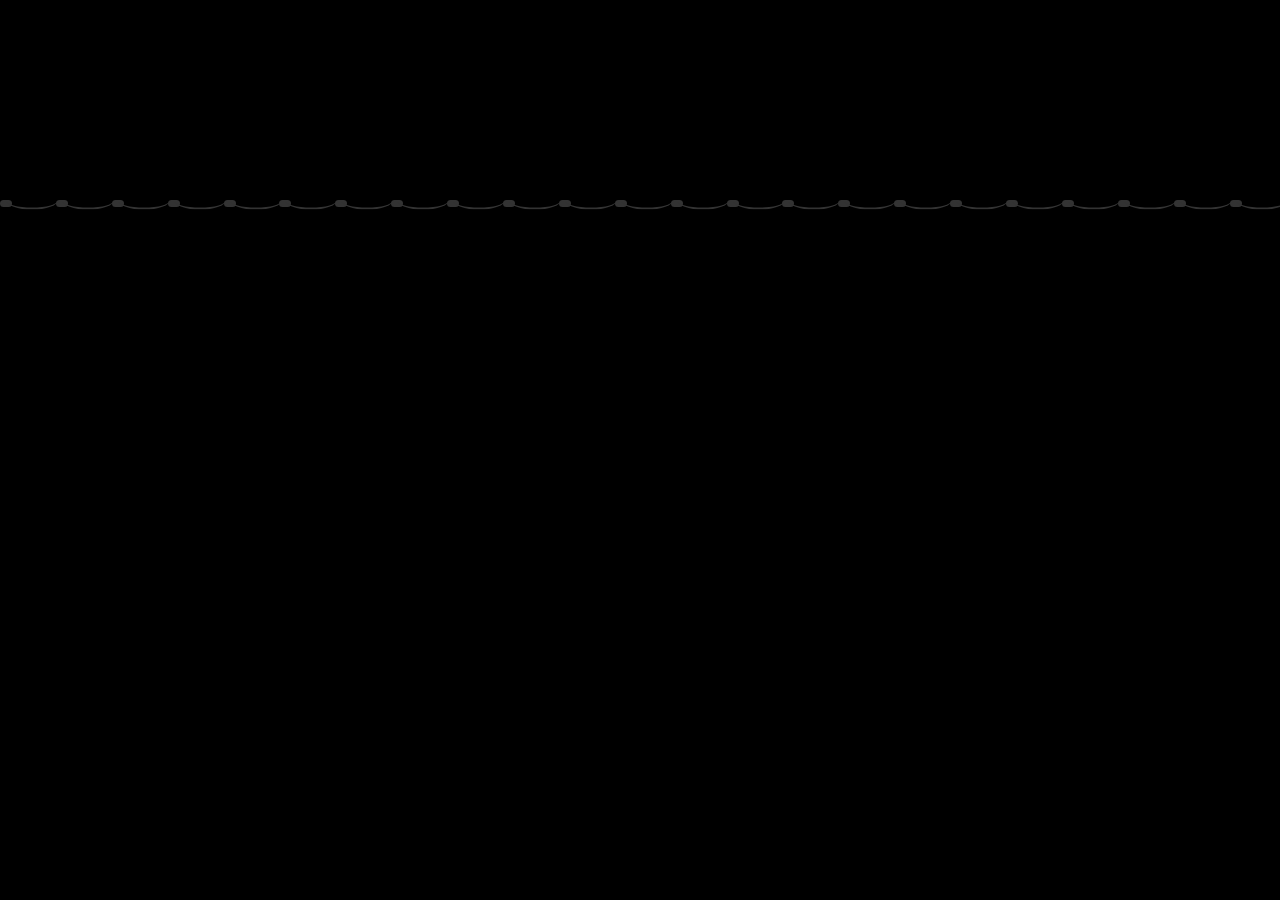
<file: 01 - 彩灯效果/index.html>
<!DOCTYPE html>
<html lang="zh-Hans">

<head>
    <meta charset="UTF-8">
    <meta name="viewport" content="width=device-width, initial-scale=1.0">
    <title>编译中梦见未来</title>
    <link rel="stylesheet" href="index.css">
</head>

<body>
    <div class="channel">
    </div>
    <div class="container">
        <ul class="light">
            <li></li>
            <li></li>
            <li></li>
            <li></li>
            <li></li>
            <li></li>
            <li></li>
            <li></li>
            <li></li>
            <li></li>
            <li></li>
            <li></li>
            <li></li>
            <li></li>
            <li></li>
            <li></li>
            <li></li>
            <li></li>
            <li></li>
            <li></li>
            <li></li>
            <li></li>
            <li></li>
            <li></li>
            <li></li>
            <li></li>
            <li></li>
            <li></li>
            <li></li>
            <li></li>
            <li></li>
            <li></li>
            <li></li>
            <li></li>
        </ul>
    </div>
</body>

</html>
</file>
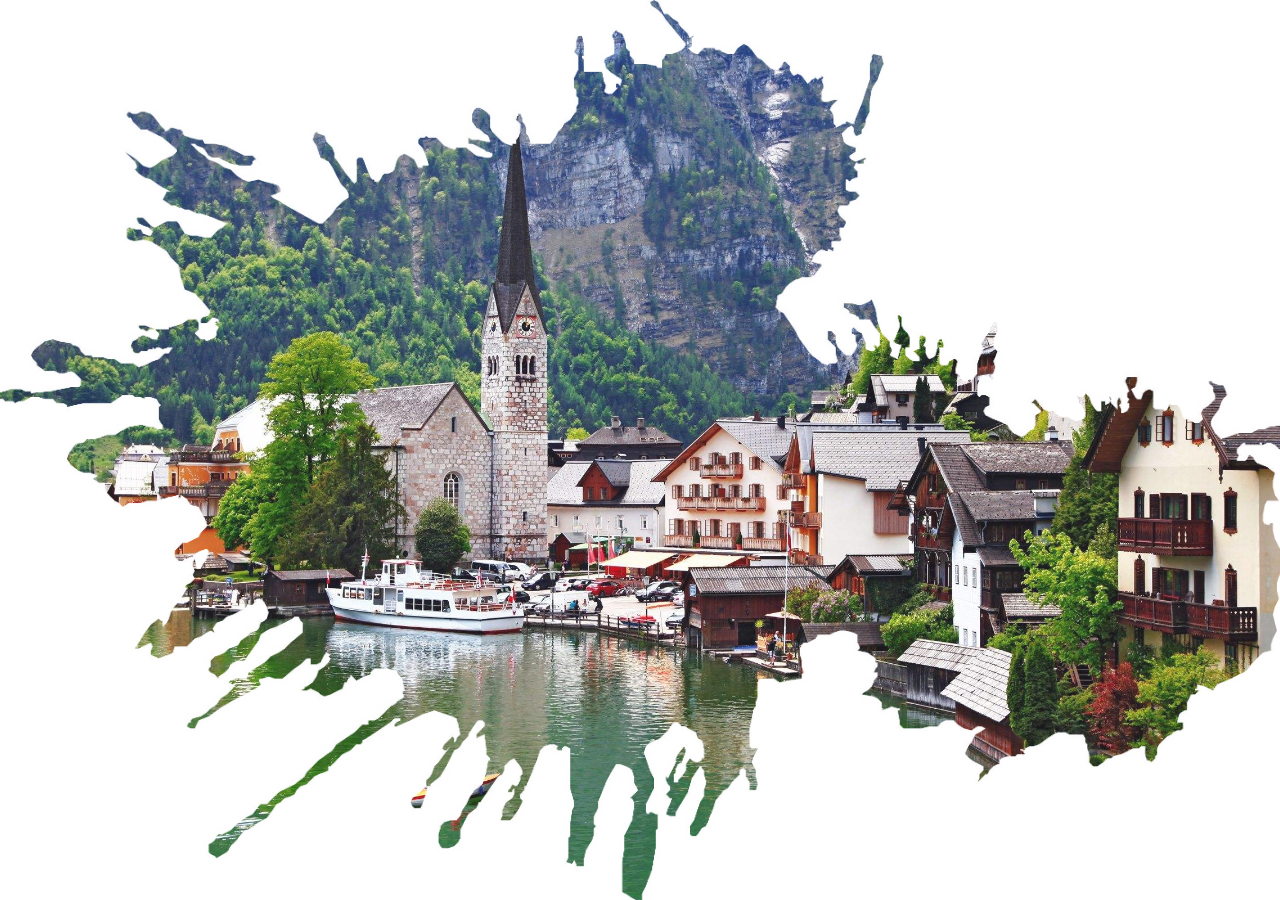
<file: 03 - mix-blend-mode/index.html>
<!DOCTYPE html>
<html lang="zh-Hans">

<head>
    <meta charset="UTF-8">
    <meta name="viewport" content="width=device-width, initial-scale=1.0">
    <title>编译中梦见未来</title>
    <link rel="stylesheet" href="index.css">
</head>

<body>
    <div class="container">
        
    </div>
</body>

</html>
</file>
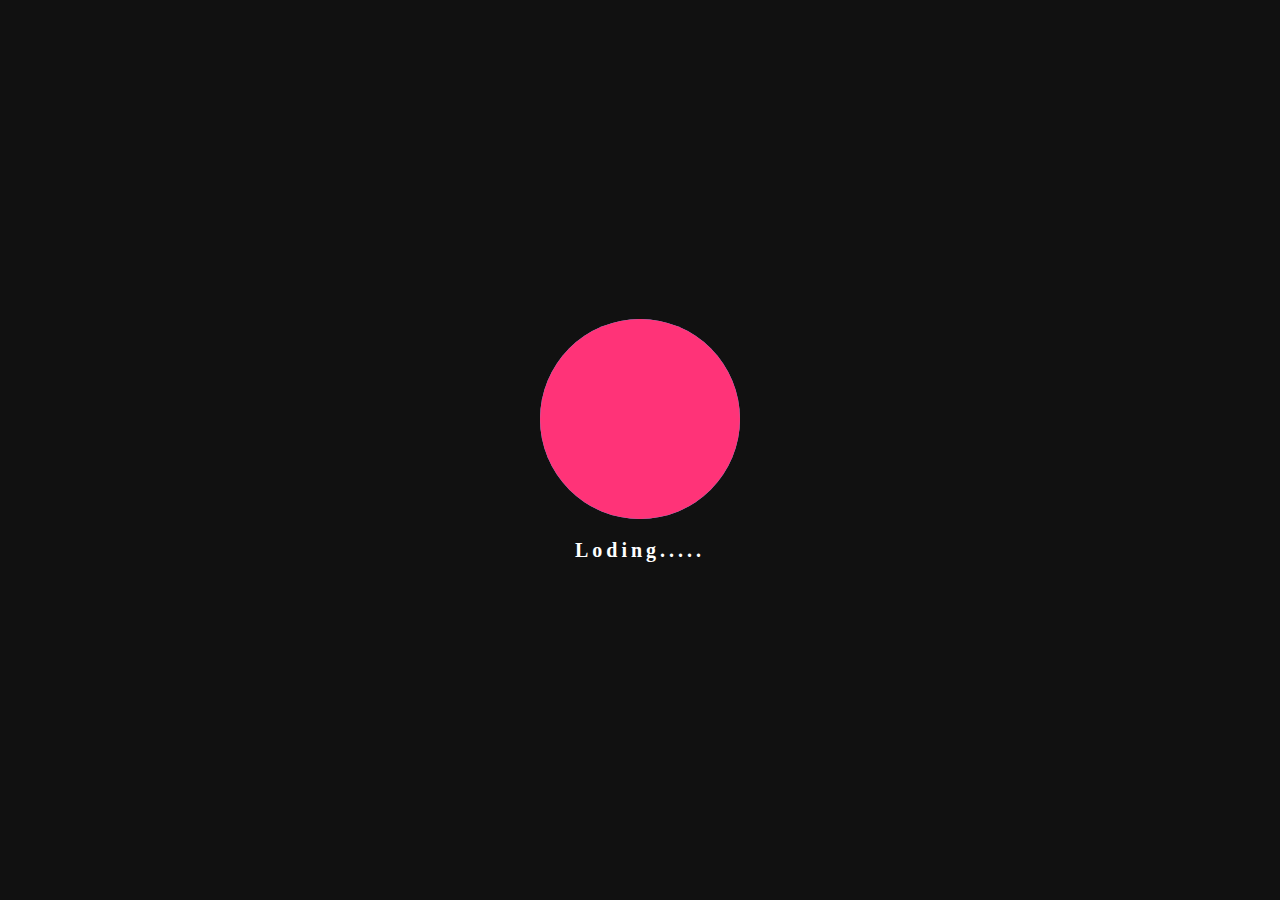
<file: 04 - 冒泡加载/index.html>
<!DOCTYPE html>
<html lang="en">
<head>
  <meta charset="UTF-8">
  <meta http-equiv="X-UA-Compatible" content="IE=edge">
  <meta name="viewport" content="width=device-width, initial-scale=1.0">
  <title>冒泡加载</title>
  <link rel="stylesheet" href="./index.css">
</head>
<body>
  <div class="container">
    <div class="box">
      <div class="circle"></div>
      <div class="circle"></div>
    </div>
    <h2>Loding.....</h2>
  </div>
</body>
</html>
</file>
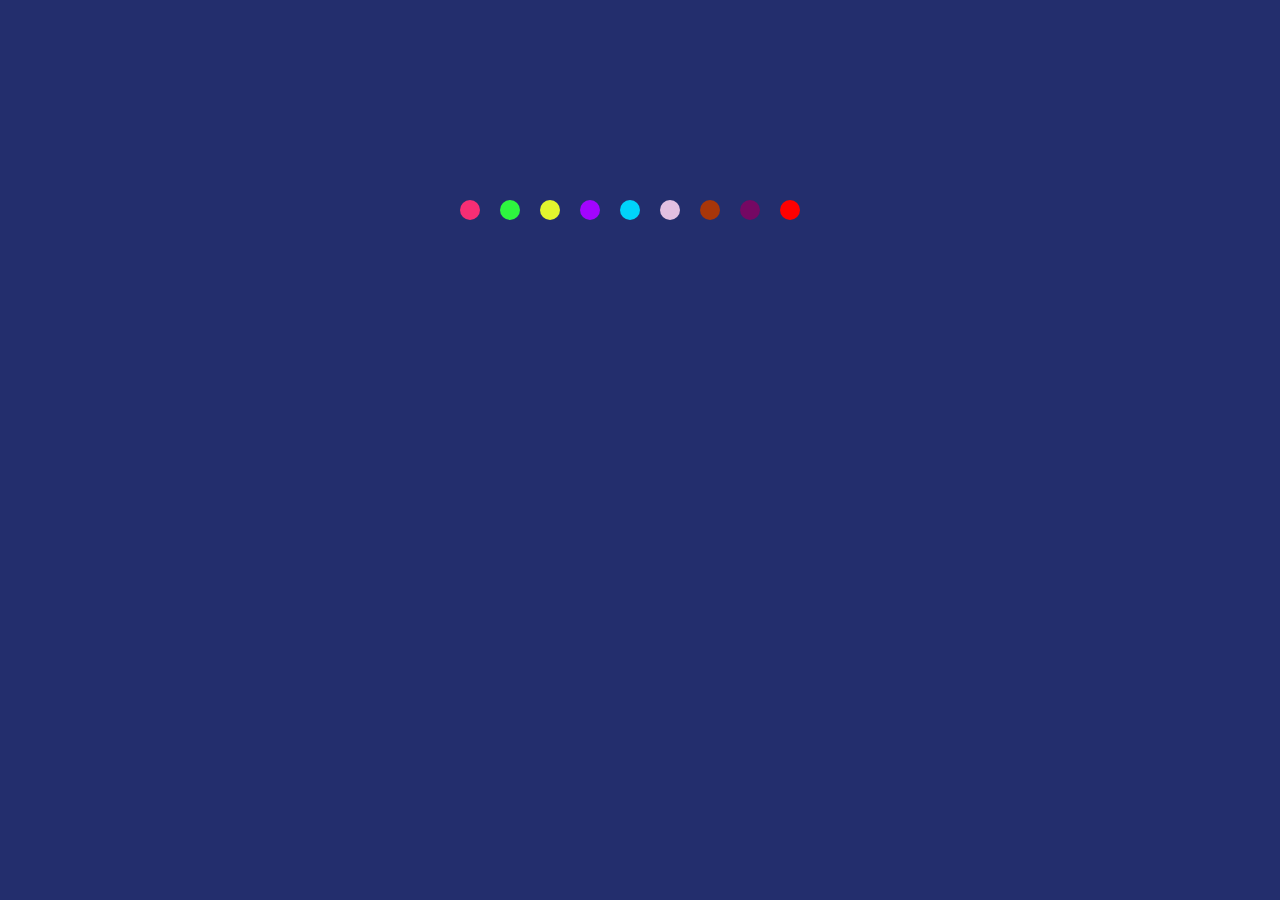
<file: 05 - 彩虹加载/index.html>
<!DOCTYPE html>
<html lang="en">
<head>
  <meta charset="UTF-8">
  <meta http-equiv="X-UA-Compatible" content="IE=edge">
  <meta name="viewport" content="width=device-width, initial-scale=1.0">
  <title>彩虹加载</title>
  <link rel="stylesheet" href="./index.css">
</head>
<body>
  <div id="box">
    <ul>
      <li></li>
      <li></li>
      <li></li>
      <li></li>
      <li></li>
      <li></li>
      <li></li>
      <li></li>
      <li></li>
    </ul>
  </div>
</body>
</html>
</file>
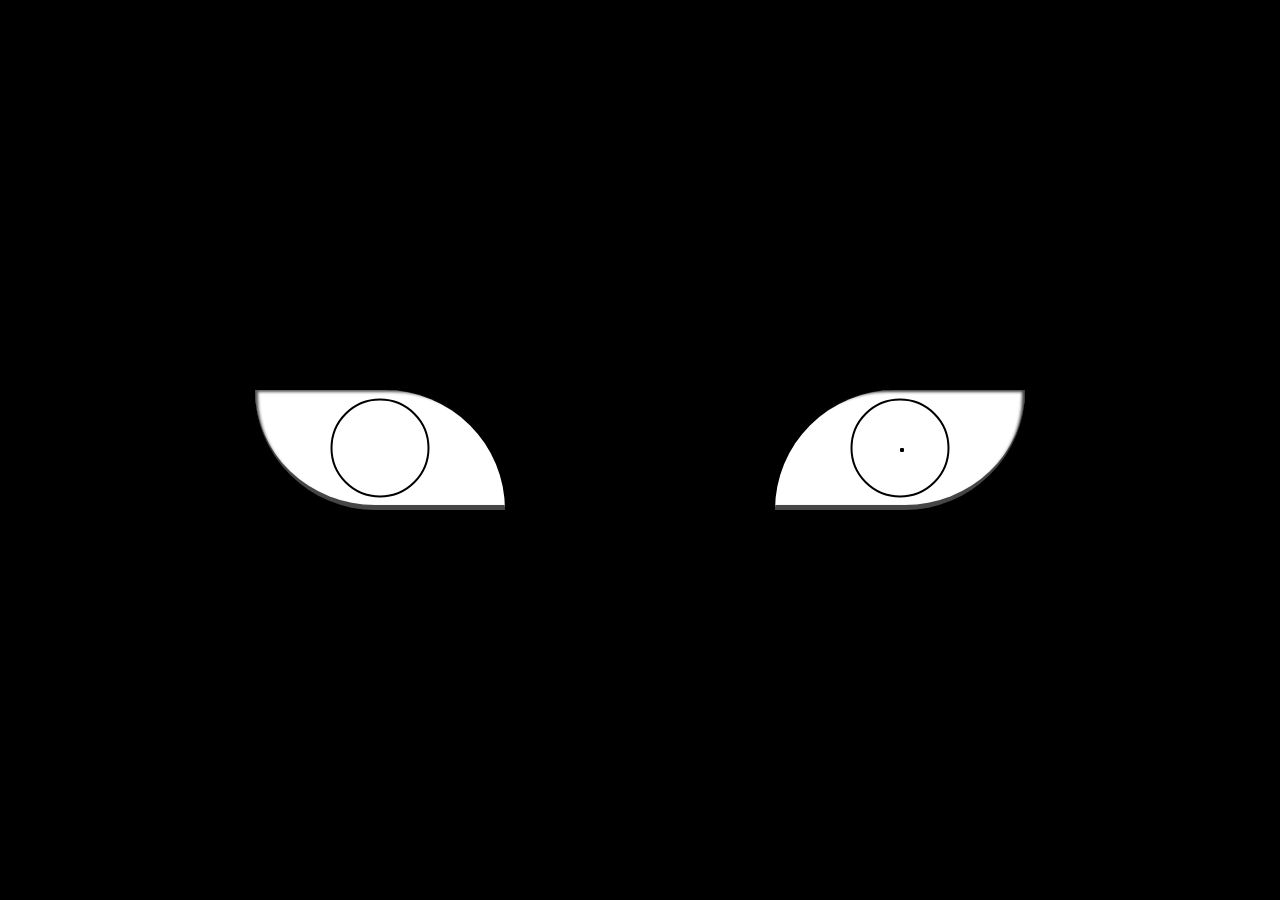
<file: 10 - 写轮眼/index.html>
<!DOCTYPE html>
<html lang="en">

<head>
  <meta charset="UTF-8">
  <meta http-equiv="X-UA-Compatible" content="IE=edge">
  <meta name="viewport" content="width=device-width, initial-scale=1.0">
  <title>写轮眼</title>
  <link rel="stylesheet" href="./index.css">
</head>

<body>
  <div class="zuo">
    <div class="zuoZong">
      <div class="zuoYu">
        <span class="yu"></span>
        <span class="yu"></span>
        <span class="yu"></span>
      </div>
    </div>
  </div>

  <div class="you">
    <div class="dian"></div>
    <div class="youYu">
      <span class="quan" style="--r: 2;"></span>
      <span class="quan" style="--r: 3;"></span>
      <span class="quan" style="--r: 4;"></span>
    </div>
  </div>
</body>

</html>
</file>
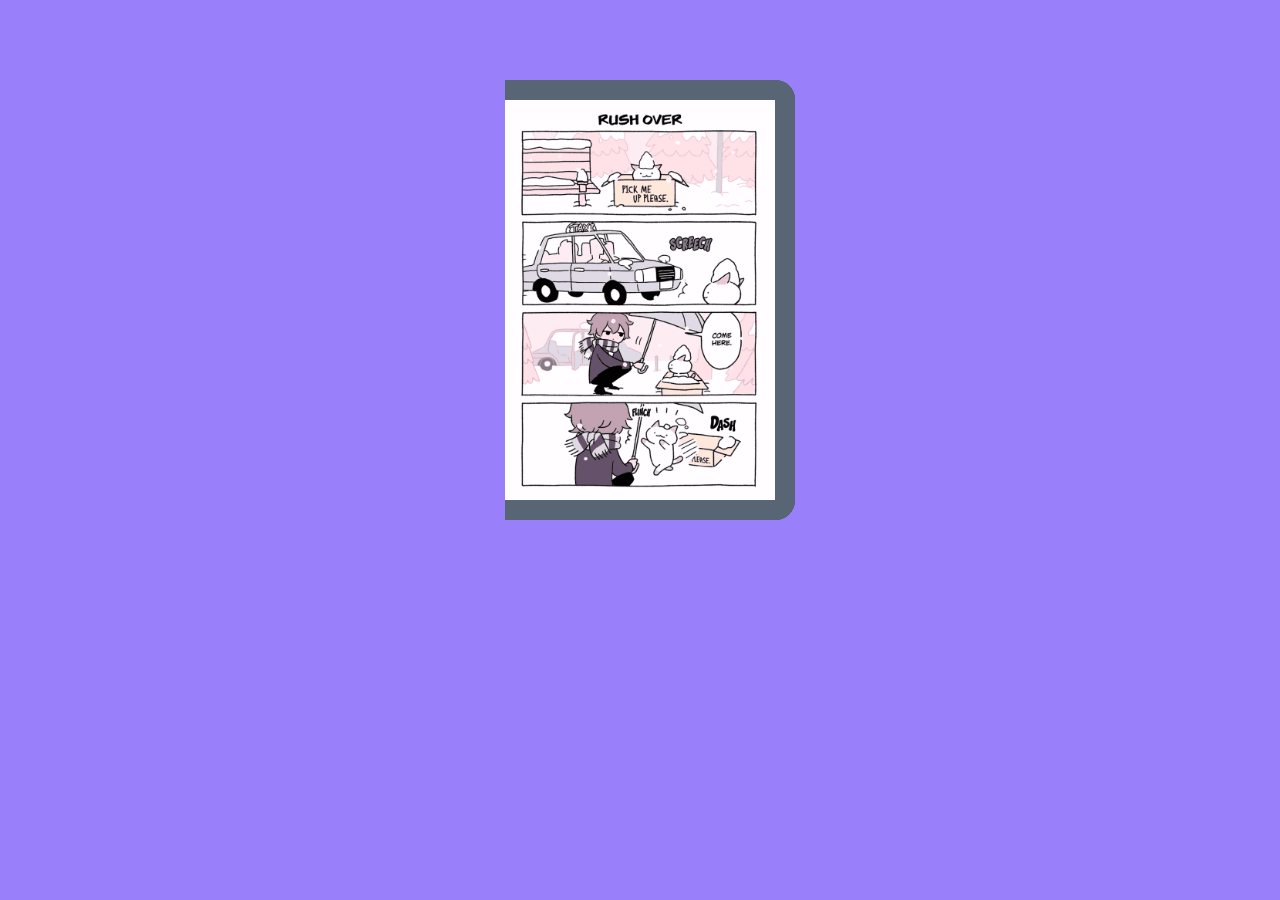
<file: 7 - 翻书动画/index.html>
<!DOCTYPE html>
<html lang="en">

<head>
  <meta charset="UTF-8">
  <meta http-equiv="X-UA-Compatible" content="IE=edge">
  <meta name="viewport" content="width=device-width, initial-scale=1.0">
  <title>翻书动画</title>
  <link rel="stylesheet" href="./index.css">
</head>

<body>
  <div class="a">
    <div class="b" style="--i:2;background-image: url(./image/1.gif);"></div>
    <div class="c" style="--i:4;--s:1; background-image: url(./image/2.gif);"></div>
    <div class="d" style="--i:3;--s:2; background-image: url(./image/3.gif);"></div>
    <div class="e" style="--i:2;--s:3; background-image: url(./image/4.gif);"></div>
    <div class="f" style="--i:1;--s:4; background-image: url(./image/5.gif);"></div>
  </div>
</body>

</html>
</file>
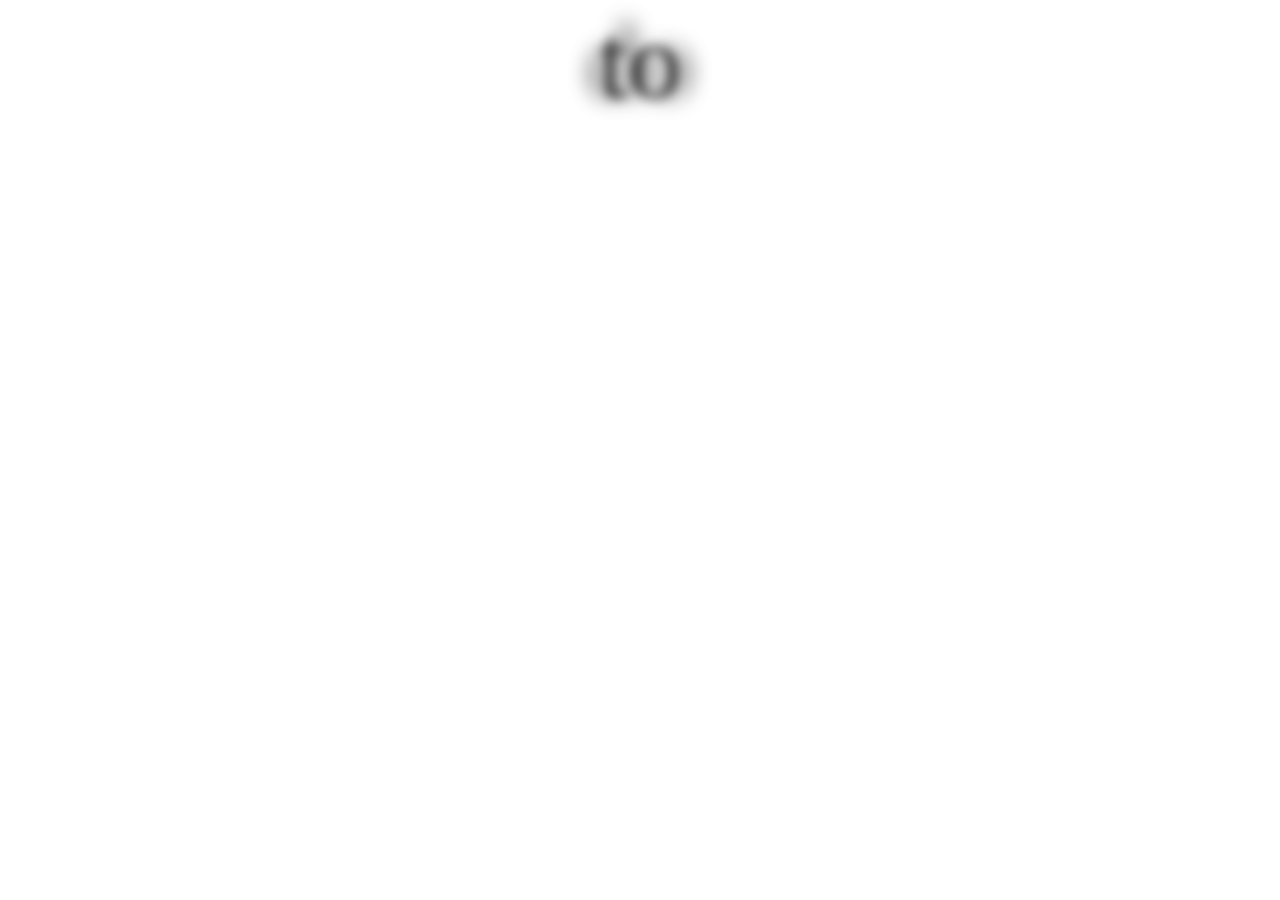
<file: 8 - 文字变形动画/index.html>
<!DOCTYPE html>
<html lang="en">

<head>
  <meta charset="UTF-8">
  <meta http-equiv="X-UA-Compatible" content="IE=edge">
  <meta name="viewport" content="width=device-width, initial-scale=1.0">
  <title>Document</title>
  <link rel="stylesheet" href="./index.css">
</head>

<body>
  <div id="container">
    <span class="text1"></span>
    <span class="text2"></span>
  </div>

  <!-- 合并效果的svg过滤器 -->
  <svg id="filter">
    <defs>
      <filter id="threshold">
        <feColorMatrix in="SourceGraphic" type="matrix" values="1 0 0 0 0
                                                                0 1 0 0 0
                                                                0 0 1 0 0
                                                                0 0 0 255 -140" />

      </filter>
    </defs>
  </svg>

  <script src="./index.js"></script>
</body>

</html>
</file>
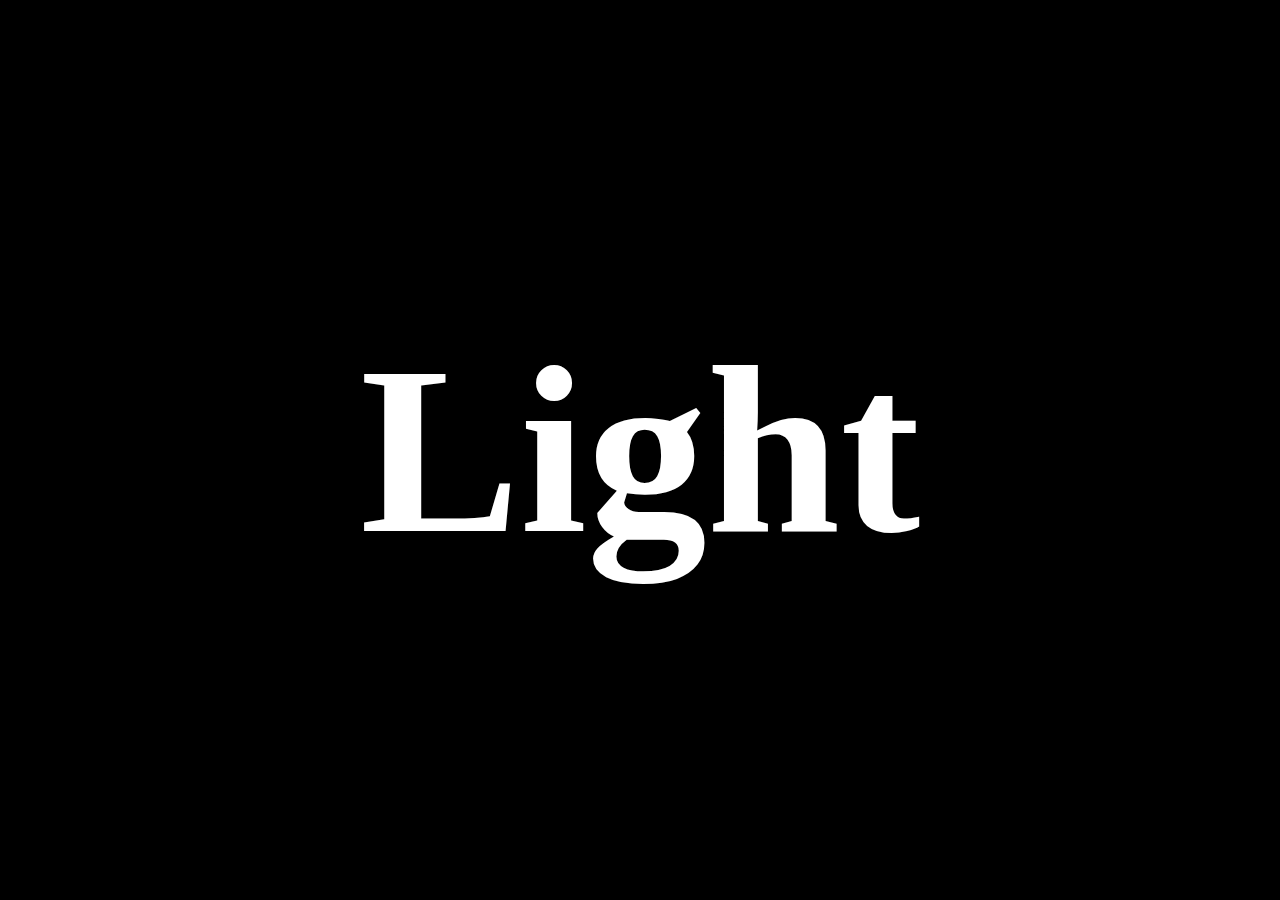
<file: 02 - 鼠标悬停聚光/inde.html>
<!DOCTYPE html>
<html lang="en">
<head>
    <meta charset="UTF-8">
    <meta http-equiv="X-UA-Compatible" content="IE=edge">
    <meta name="viewport" content="width=device-width, initial-scale=1.0">
    <title>鼠标悬停聚光</title>
    <link rel="stylesheet" href="./index.css">
</head>
<body>
    <section>
        <h2>
            Light
        </h2>
    </section>

    <div class="light"></div>

    <script>
        const pos = document.documentElement

        pos.addEventListener('mousemove', e => {
            pos.style.setProperty('--x', e.clientX + "px")
            pos.style.setProperty('--y', e.clientY + "px")
        })
    </script>
</body>
</html>
</file>
<file: 01 - 彩灯效果/index.css>
:root {
    /* 提前定义一些变量 */
    /* 背景色 */
    --background-color: #000;
    /* 颜色：彩灯1 */
    --color1: rgba(255, 217, 0);
    --color1-1: rgba(255, 217, 0, 0.4);
    --color1-2: rgba(255, 217, 0, 0.2);
    /* 颜色：彩灯2 */
    --color2: rgba(248, 4, 90);
    --color2-1: rgba(248, 4, 90, 0.4);
    --color2-2: rgba(248, 4, 90, 0.2);
    /* 颜色：彩灯3 */
    --color3: rgba(41, 157, 245);
    --color3-1: rgba(9, 132, 227, 0.4);
    --color3-2: rgba(9, 132, 227, 0.2);
    /* 颜色：彩灯4 */
    --color4: rgba(25, 216, 50);
    --color4-1: rgba(25, 216, 50, 0.4);
    --color4-2: rgba(25, 216, 50, 0.2);
    /* 尺寸与间距 */
    --width: 12px;
    --height: 28px;
    --spacing: 40px;
}

* {
    margin: 0;
    padding: 0;
}

html {
    font-size: 14px;
}

body {
    width: 100vw;
    height: 100vh;
    background-color: var(--background-color);
    font-family: 'Montserrat', sans-serif, Arial, 'Microsoft Yahei';
}

.channel {
    position: absolute;
    width: 80%;
    text-align: center;
    top: 50%;
    left: 50%;
    transform: translate(-50%, -200px);
    font-size: 30px;
    font-weight: bold;
    color: #444444;
}

/* 彩灯背景 */

.light {
    /* 宽度100%窗口宽度 */
    width: 100vw;
    /* 高度为彩灯的2x */
    height: calc(var(--height) * 2);
    /* background-color: var(--background-color); */
    /* background-color: #555; */
    list-style: none;
    /* margin-top: 200px; */
    padding-top: 200px;
    /* 稍后使用inline-block，这里采用不换行 */
    white-space: nowrap;
    /* 彩灯多放些，超不出部分隐藏 */
    overflow: hidden;
}

.light li {
    position: relative;
    display: inline-block;
    margin-right: var(--spacing);
    width: var(--width);
    height: var(--height);
    /* 临时 */
    /* background-color: var(--color1); */
    border-radius: 50%;
    /* 增加默认动画 */
    animation: flash-1 2s ease infinite;
    /* animation: flash-3 2s ease infinite; */
    /* animation: flash-4 2s ease infinite; */
}

/* 第1-3-4-5-7-9个元素应用动画2 */

/* 调整动画执行时间让他们产生差异 */

.light li:nth-child(2n+1) {
    animation: flash-2 0.5s ease infinite;
}

/* 第2-6-10-14个元素应用动画3 */

.light li:nth-child(4n+2) {
    animation: flash-3 1.2s ease infinite;
}

/* 第3-8-13-18个元素应用动画3 */

.light li:nth-child(5n+3) {
    animation: flash-4 .8s ease infinite;
}

/* 让更灯光更加随机一些 */

.light li:nth-child(odd) {
    animation-duration: 1.7s;
}

.light li:nth-child(3n+1) {
    animation-duration: 1.3s;
}

/* 灯座 */

.light li::before {
    position: absolute;
    content: '';
    background-color: #333;
    width: 100%;
    height: 25%;
    border-radius: 5px;
}

/* 电线 */

.light li::after {
    position: absolute;
    content: '';
    /* background-color: rgb(233, 0, 0); */
    /* 宽度等于灯的宽度+间距 */
    width: calc(var(--width) + var(--spacing));
    height: 60%;
    /* 左偏移为半个灯的宽度 */
    left: calc(var(--width) / 2);
    /* 利用下边线+圆角实现弧度线 */
    border-bottom: 2px solid #333;
    border-radius: 50%;
    /* 向上位移50% */
    transform: translateY(-50%);
}

/* 最后一个灯没有电线 */

.light li:last-child::after {
    content: none;
}

/* 定义4个动画 实现闪光 */

/* 使用帧动画，使用阴影实现发光效果，并且增加透明度的变化 */

/* color-1 */

/* color-2 */

/* color-3 */

/* color-4 */

/* 来源于最上方的自定义变量 */

@keyframes flash-1 {
    0%, 100% {
        background-color: var(--color1);
        box-shadow: 0 5px 24px 3px var(--color1)
    }
    50% {
        background-color: var(--color1-1);
        box-shadow: 0 5px 24px 3px var(--color1-2)
    }
}

@keyframes flash-2 {
    0%, 100% {
        background-color: var(--color2);
        box-shadow: 0 5px 24px 3px var(--color2)
    }
    50% {
        background-color: var(--color2-1);
        box-shadow: 0 5px 24px 3px var(--color2-2)
    }
}

@keyframes flash-3 {
    0%, 100% {
        background-color: var(--color3);
        box-shadow: 0 5px 24px 3px var(--color3)
    }
    50% {
        background-color: var(--color3-1);
        box-shadow: 0 5px 24px 3px var(--color3-2)
    }
}

@keyframes flash-4 {
    0%, 100% {
        background-color: var(--color4);
        box-shadow: 0 5px 24px 3px var(--color4)
    }
    50% {
        background-color: var(--color4-1);
        box-shadow: 0 5px 24px 3px var(--color4-2)
    }
}
</file>
<file: 03 - mix-blend-mode/index.css>
:root {
    --background-color: #2c3e50;
    --border-color: #7591AD;
    --text-color: #34495e;
    --color1: #EC3E27;
    --color2: #fd79a8;
    --color3: #0984e3;
    --color4: #00b894;
    --color5: #fdcb6e;
    --color6: #e056fd;
    --color7: #F97F51;
    --color8: #BDC581;
}

* {
    margin: 0;
    padding: 0;
}

html {
    font-size: 14px;
}

body {
    width: 100vw;
    height: 100vh;
    background-color: var(--background-color);
    display: flex;
    justify-content: center;
    align-items: center;
    font-family: 'Montserrat', sans-serif, Arial, 'Microsoft Yahei';
}

.channel {
    position: absolute;
    width: 80%;
    text-align: center;
    top: 50%;
    left: 50%;
    transform: translate(-50%, -200px);
    font-size: 30px;
    font-weight: bold;
    color: #fff;
}

.container {
    position: relative;
    width: 100vw;
    height: 100vh;
    background-image: url(0.jpg);
    background-size: cover;
    background-position: center;
}

.container::before {
    position: absolute;
    content: '';
    width: 100vw;
    height: 100vh;
    background-image: url(1.jpg);
    background-size: cover;
    background-position: center;
    transition: 0.5s;
}

.container:hover::before {
    /* 关键属性 */
    /* 这个属性类似于ps里面的图层融合方式 */
    /* 好像不支持transition */
    mix-blend-mode: screen;
}
</file>
<file: 04 - 冒泡加载/index.css>
*{
  margin: 0;
  padding: 0;
  box-sizing: border-box;
  font-family: 'Poppins';
}

body{
  display: flex;
  align-self: center;
  justify-content: center;
  min-height: 100vh;
  background-color: #111;
}

.container{
  display: flex;
  justify-content: center;
  align-items: center;
  flex-direction: column;
}

.container .box{
  position: relative;
  width: 200px;
  height: 200px;
  animation: rotebox 10s linear infinite;
}

.container .box .circle{
  position: absolute;
  top: 0;
  left: 0;
  width: 100%;
  height: 100%;
  background-color: #38c1ff;
  border-radius: 50%;
  animation: animate 5s linear infinite;
}

.container .box .circle:nth-child(2){
  background-color: #ff3378;
  animation-delay: -2.5s;
}

h2{
  margin: 20px;
  font-size: 20px;
  font-weight: bold;
  letter-spacing: 4px;
  color: #fff
}

@keyframes animate {
  0%{
    transform: scale(1);
    transform-origin: left;
  }
  50%{
    transform: scale(0);
    transform-origin: left;
  }
  50.01%{
    transform: scale(0);
    transform-origin: right;
  }
  100%{
    transform: scale(1);
    transform-origin: right;
  }
}

@keyframes rotebox {
  0%{
    transform: rotate(0deg);
  }
  100%{
    transform: rotate(360deg);
  }
}
</file>
<file: 05 - 彩虹加载/index.css>
*{
  margin: 0;
  padding: 0;
  list-style: none;
}

#box{
  display: flex;
  justify-content: center;
  align-content: center;
  height: 100vh;
  background-color: #232e6d;
}

ul{
  height: 200px;
  margin-top: 200px;
}

li{
  float: left;
  width: 20px;
  height: 20px;
  border-radius: 20px;
  margin-right: 20px;
  background-color: #fff;
}

li:nth-child(1){
  background-color: #f62e74;
  animation: love1 4s infinite;
}

li:nth-child(2){
  background-color: #2ef63f;
  animation: love2 4s infinite;
  animation-delay: -0.15s;
}

li:nth-child(3){
  background-color: #e2f62e;
  animation: love3 4s infinite;
  animation-delay: -0.30s;
}

li:nth-child(4){
  background-color: #a304ff;
  animation: love4 4s infinite;
  animation-delay: -0.45s;
}

li:nth-child(5){
  background-color: #00d4fa;
  animation: love5 4s infinite;
  animation-delay: -0.60s;
}

li:nth-child(6){
  background-color: #e2c0e2;
  animation: love4 4s infinite;
  animation-delay: -0.75s;
}

li:nth-child(7){
  background-color: #a83609;
  animation: love3 4s infinite;
  animation-delay: -0.90s;
}

li:nth-child(8){
  background-color: #750863;
  animation: love2 4s infinite;
  animation-delay: -1.05s;
}

li:nth-child(9){
  background-color: red;
  animation: love1 4s infinite;
  animation-delay: -1.20s;
}

@keyframes love1 {
  30%, 50%{
    height: 60px;
    transform: translateY(-30px);
  }

  75%, 100%{
    height: 20px;
    transform: translateY(0);
  }
}

@keyframes love2 {
  30%, 50%{
    height: 125px;
    transform: translateY(-62.5px);
  }

  75%, 100%{
    height: 20px;
    transform: translateY(0);
  }
}

@keyframes love3 {
  30%, 50%{
    height: 160px;
    transform: translateY(-75px);
  }

  75%, 100%{
    height: 20px;
    transform: translateY(0);
  }
}

@keyframes love4 {
  30%, 50%{
    height: 180px;
    transform: translateY(-60px);
  }

  75%, 100%{
    height: 20px;
    transform: translateY(0);
  }
}

@keyframes love5 {
  30%, 50%{
    height: 190px;
    transform: translateY(-45px);
  }

  75%, 100%{
    height: 20px;
    transform: translateY(0);
  }
}
</file>
<file: 10 - 写轮眼/index.css>
*{
  margin: 0;
  padding: 0;
  box-sizing: border-box;
}

body{
  height: 100vh;
  width: 100vw;
  display: flex;
  justify-content: center;
  align-items: center;
  background-color: #000;
}

.zuo,
.you{
  width: 250px;
  height: 120px;
  background-color: rgb(255, 255, 255);
  border-bottom: 5px solid rgb(70, 70, 70);
  overflow: hidden;
}

.zuo{
  transform: translateX(-135px);
  border-radius: 0 120px 0 120px; 
  box-shadow: inset 3px 2px 3px rgba(17, 17, 17, .7);
  position: relative;
}

.zuo::after{
  content: '';
  position: absolute;
  top: 50%;
  left: 50%;
  transform: translate(-50%, -50%);
  width: 95px;
  height: 95px;
  border-radius: 50%;
  border: 2px solid #000;
  animation: colour 2s linear forwards;
}

@keyframes colour {
  0%, 30%{
    background-color: rgb(0, 0, 0);
  }

  100%{
    background-color: rgb(255, 4, 4);
  }
}

.zuoZong{
  position: absolute;
  top: 50%;
  left: 50%;
  transform: translate(-50%, -50%);
  width: 0;
  height: 0;
  border-radius: 50%;
  background-color: rgb(0, 0, 0);
  z-index: 1;
  animation: da 3s linear forwards;
}

@keyframes da {
  100%{
    width: 15px;
    height: 15px;
  }
}

.zuoYu{
  position: absolute;
  top: -25px;
  left: -25px;
  right: -25px;
  bottom: -25px;
  border-radius: 50%;
  border: 2px solid rgb(0, 0, 0);
  opacity: 0;
  animation: zhuan 2s linear forwards;
}

@keyframes zhuan {
  100%{
    opacity: 1;
    transform: rotate(720deg);
  }
}

.zuoYu .yu{
  position: absolute;
  width: 15px;
  height: 15px;
  border-radius: 50%;
  background-color: rgb(0, 0, 0);
}

.zuoYu .yu::after{
  content: '';
  position: absolute;
  top: -6px;
  left: -1px;
  width: 6px;
  height: 20px;
  border-radius: 50%;
  border-left: 2px solid rgb(0, 0, 0);
}

.zuoYu .yu:nth-child(1){
  animation: yu1 2s ease-in  forwards;
}

@keyframes yu1 {
  0%{
    opacity: 0;
    left: 50%;
    top: 50%;
    transform: translate(-50%, -50%) scale(0.1);
  }

  100%{
    left: 50%;
    top: -9px;
    transform: scale(1) rotate(80deg);
  }
}

.zuoYu .yu:nth-child(2){
  animation: yu2 2s ease-in forwards;
}

@keyframes yu2 {
  0%{
    opacity: 0;
    left: 50%;
    top: 50%;
    transform: translate(-50%, -50%) scale(0.1);
  }

  100%{
    top: 60%;
    left: -9%;
    transform: scale(1) rotate(-60deg);
  }
}

.zuoYu .yu:nth-child(3){
  animation: yu3 2s ease-in forwards;
}

@keyframes yu3 {
  0%{
    opacity: 0;
    left: 50%;
    top: 50%;
    transform: translate(-50%, -50%) scale(0.1);
  }

  100%{
    top: 60%;
    right: -9%;
    transform: scale(1) rotate(180deg);
  }
}

.zuo::before,
.you::before{
  content: '';
  position: absolute;
  left: 33%;
  top: 30%;
  width: 12px;
  height: 12px;
  border-radius: 50%;
  background-color: rgb(255, 255, 255);
  z-index: 12;
}

.you{
  transform: translateX(135px);
  border-radius: 120px 0 120px 0;
  box-shadow: inset -3px 2px 3px rgba(17, 17, 17, .8);
}

.you::after{
  content: '';
  position: absolute;
  left: 50%;
  top: 50%;
  transform: translate(-50%, -50%);
  width: 95px;
  height: 95px;
  border-radius: 50%;
  border: 2px solid #000;
  animation: youcolor 2s linear forwards;
}

@keyframes youcolor {
  0%, 30%{
    background-color: rgb(0, 0, 0);
  }

  100%{
    background-color: rgb(144, 130, 183);
  }
}

.dian{
  position: absolute;
  top: 50%;
  left: 50%;
  transform: translate(-50%, -50%);
  border-radius: 50%;
  background-color: rgb(0, 0, 0);
  z-index: 10;
  animation: youda 3s linear forwards;
}

@keyframes youda {
  0%{
    width: 0;
    height: 0;
  }

  100%{
    width: 15px;
    height: 15px;
  }
}

.youYu{
  position: absolute;
  top: 50%;
  left: 50%;
  transform: translate(-50%, -50%);
}

.quan{
  position: absolute;
  border-radius: 50%;
  border: 2px solid #000;
  z-index: calc(1 - var(--r));
  animation: zhi 2s ease-out 2s forwards;
}

@keyframes zhi {
  0%{
    top: calc(var(--r) * 1px);
    left: calc(var(--r) * 1px);
    right: calc(var(--r) * 1px);
    bottom: calc(var(--r) * 1px);
  }

  100%{
    top: calc(var(--r) * -35px);
    left: calc(var(--r) * -35px);
    right: calc(var(--r) * -35px);
    bottom: calc(var(--r) * -35px);
    background-color: rgb(187, 177, 214);
  }
}
</file>
<file: 7 - 翻书动画/index.css>
body {
  background-color: #9980FA;
  display: flex;
  justify-content: center;
}

.a {
  width: 270px;
  height: 420px;
  position: absolute;
  top: 100px;
  transform-style: preserve-3d;
  perspective: 1200px;
  transition: .8s;
}

.b,
.c,
.d,
.e,
.f {
  width: 270px;
  height: 400px;
  position: absolute;
  /* 这是翻页的起点，在左边 */
  transform-origin: left;
  background-size: cover;
  /* 这是翻页时元素之间的延迟 */
  transition: calc(var(--i)*.3s);
  /* 这是翻页时元素的层级 */
  z-index: calc(var(--i)*99);
}

.b,
.c {
  border: solid 20px #576574;
  border-left: none;
  top: -20px;
  border-radius: 0 20px 20px 0;
}

.a:hover .b {
  border-left: #576574 20px solid;
}

.a:hover .c,
.a:hover .d,
.a:hover .e,
.a:hover .f {
  transform: rotateY(-180deg);
  /* 此时翻页的顺序会倒过来，所以我们的延迟和层级也要反一下 */
  transition: calc(var(--s)*.4s);
  z-index: calc(var(--s)*-99);
}

.a:hover {
  transform: translateX(100px);
}
</file>
<file: 8 - 文字变形动画/index.css>
body{
  margin: 0;
}

#containter{
  position: absolute;
  margin: auto;
  width: 100vw;
  height: 80pt;
  top: 0;
  bottom: 0;
  filter: url(#threshold) blur(0.6px);
}

.text1, .text2{
  position: absolute;
  width: 100%;
  display: inline-block;
  font-size: 80pt;
  text-align: center;
  user-select: none;
}
</file>
<file: 02 - 鼠标悬停聚光/index.css>
*{
    margin: 0;
    padding: 0;
    box-sizing: border-box;
}

section{
    position: relative;
    min-height: 100vh;
    background-color: #000;
    display: flex;
    align-items: center;
    justify-content: center;
}

h2{
    color: #fff;
    font-size: 15em;
    cursor: none;
}

div.light{
    position: fixed;
    top: 0;
    left: 0;
    width: 100%;
    height: 100%;
    background: radial-gradient(circle at var(--x) var(--y), transparent 10%, rgba(0, 0, 0, .95) 20%);
}
</file>
